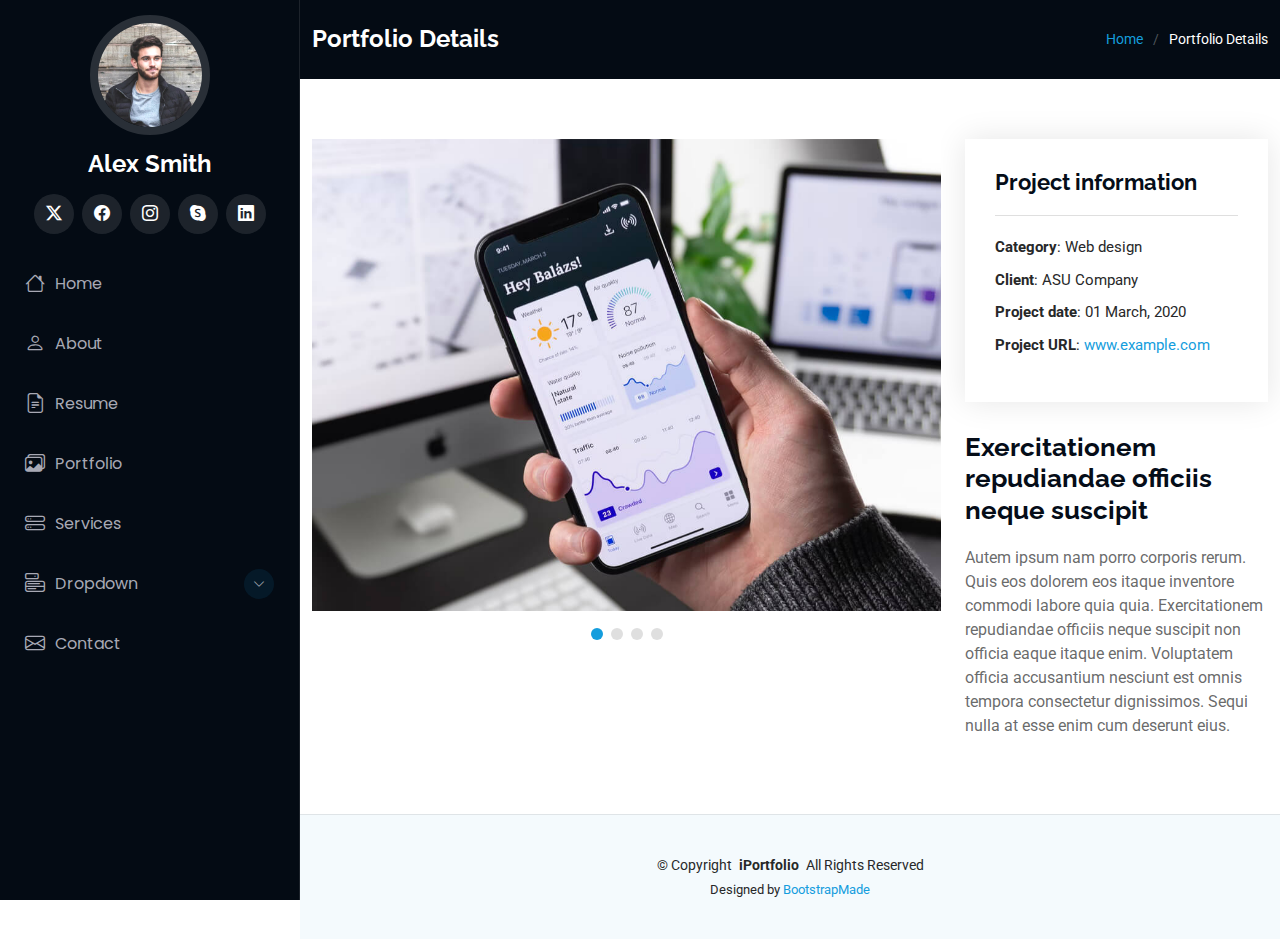
<file: portfolio-details.html>
<!DOCTYPE html>
<html lang="en">

<head>
  <meta charset="utf-8">
  <meta content="width=device-width, initial-scale=1.0" name="viewport">
  <title>Portfolio Details - iPortfolio Bootstrap Template</title>
  <meta content="" name="description">
  <meta content="" name="keywords">

  <!-- Favicons -->
  <link href="assets/img/favicon.png" rel="icon">
  <link href="assets/img/apple-touch-icon.png" rel="apple-touch-icon">

  <!-- Fonts -->
  <link href="https://fonts.googleapis.com" rel="preconnect">
  <link href="https://fonts.gstatic.com" rel="preconnect" crossorigin>
  <link href="https://fonts.googleapis.com/css2?family=Roboto:ital,wght@0,100;0,300;0,400;0,500;0,700;0,900;1,100;1,300;1,400;1,500;1,700;1,900&family=Poppins:ital,wght@0,100;0,200;0,300;0,400;0,500;0,600;0,700;0,800;0,900;1,100;1,200;1,300;1,400;1,500;1,600;1,700;1,800;1,900&family=Raleway:ital,wght@0,100;0,200;0,300;0,400;0,500;0,600;0,700;0,800;0,900;1,100;1,200;1,300;1,400;1,500;1,600;1,700;1,800;1,900&display=swap" rel="stylesheet">

  <!-- Vendor CSS Files -->
  <link href="assets/vendor/bootstrap/css/bootstrap.min.css" rel="stylesheet">
  <link href="assets/vendor/bootstrap-icons/bootstrap-icons.css" rel="stylesheet">
  <link href="assets/vendor/aos/aos.css" rel="stylesheet">
  <link href="assets/vendor/glightbox/css/glightbox.min.css" rel="stylesheet">
  <link href="assets/vendor/swiper/swiper-bundle.min.css" rel="stylesheet">

  <!-- Main CSS File -->
  <link href="assets/css/main.css" rel="stylesheet">

  <!-- =======================================================
  * Template Name: iPortfolio
  * Template URL: https://bootstrapmade.com/iportfolio-bootstrap-portfolio-websites-template/
  * Updated: Jun 29 2024 with Bootstrap v5.3.3
  * Author: BootstrapMade.com
  * License: https://bootstrapmade.com/license/
  ======================================================== -->
</head>

<body class="portfolio-details-page">

  <header id="header" class="header dark-background d-flex flex-column">
    <i class="header-toggle d-xl-none bi bi-list"></i>

    <div class="profile-img">
      <img src="assets/img/my-profile-img.jpg" alt="" class="img-fluid rounded-circle">
    </div>

    <a href="index.html" class="logo d-flex align-items-center justify-content-center">
      <!-- Uncomment the line below if you also wish to use an image logo -->
      <!-- <img src="assets/img/logo.png" alt=""> -->
      <h1 class="sitename">Alex Smith</h1>
    </a>

    <div class="social-links text-center">
      <a href="#" class="twitter"><i class="bi bi-twitter-x"></i></a>
      <a href="#" class="facebook"><i class="bi bi-facebook"></i></a>
      <a href="#" class="instagram"><i class="bi bi-instagram"></i></a>
      <a href="#" class="google-plus"><i class="bi bi-skype"></i></a>
      <a href="#" class="linkedin"><i class="bi bi-linkedin"></i></a>
    </div>

    <nav id="navmenu" class="navmenu">
      <ul>
        <li><a href="#hero"><i class="bi bi-house navicon"></i>Home</a></li>
        <li><a href="#about"><i class="bi bi-person navicon"></i> About</a></li>
        <li><a href="#resume"><i class="bi bi-file-earmark-text navicon"></i> Resume</a></li>
        <li><a href="#portfolio"><i class="bi bi-images navicon"></i> Portfolio</a></li>
        <li><a href="#services"><i class="bi bi-hdd-stack navicon"></i> Services</a></li>
        <li class="dropdown"><a href="#"><i class="bi bi-menu-button navicon"></i> <span>Dropdown</span> <i class="bi bi-chevron-down toggle-dropdown"></i></a>
          <ul>
            <li><a href="#">Dropdown 1</a></li>
            <li class="dropdown"><a href="#"><span>Deep Dropdown</span> <i class="bi bi-chevron-down toggle-dropdown"></i></a>
              <ul>
                <li><a href="#">Deep Dropdown 1</a></li>
                <li><a href="#">Deep Dropdown 2</a></li>
                <li><a href="#">Deep Dropdown 3</a></li>
                <li><a href="#">Deep Dropdown 4</a></li>
                <li><a href="#">Deep Dropdown 5</a></li>
              </ul>
            </li>
            <li><a href="#">Dropdown 2</a></li>
            <li><a href="#">Dropdown 3</a></li>
            <li><a href="#">Dropdown 4</a></li>
          </ul>
        </li>
        <li><a href="#contact"><i class="bi bi-envelope navicon"></i> Contact</a></li>
      </ul>
    </nav>

  </header>

  <main class="main">

    <!-- Page Title -->
    <div class="page-title dark-background">
      <div class="container d-lg-flex justify-content-between align-items-center">
        <h1 class="mb-2 mb-lg-0">Portfolio Details</h1>
        <nav class="breadcrumbs">
          <ol>
            <li><a href="index.html">Home</a></li>
            <li class="current">Portfolio Details</li>
          </ol>
        </nav>
      </div>
    </div><!-- End Page Title -->

    <!-- Portfolio Details Section -->
    <section id="portfolio-details" class="portfolio-details section">

      <div class="container" data-aos="fade-up" data-aos-delay="100">

        <div class="row gy-4">

          <div class="col-lg-8">
            <div class="portfolio-details-slider swiper init-swiper">

              <script type="application/json" class="swiper-config">
                {
                  "loop": true,
                  "speed": 600,
                  "autoplay": {
                    "delay": 5000
                  },
                  "slidesPerView": "auto",
                  "pagination": {
                    "el": ".swiper-pagination",
                    "type": "bullets",
                    "clickable": true
                  }
                }
              </script>

              <div class="swiper-wrapper align-items-center">

                <div class="swiper-slide">
                  <img src="assets/img/portfolio/app-1.jpg" alt="">
                </div>

                <div class="swiper-slide">
                  <img src="assets/img/portfolio/product-1.jpg" alt="">
                </div>

                <div class="swiper-slide">
                  <img src="assets/img/portfolio/branding-1.jpg" alt="">
                </div>

                <div class="swiper-slide">
                  <img src="assets/img/portfolio/books-1.jpg" alt="">
                </div>

              </div>
              <div class="swiper-pagination"></div>
            </div>
          </div>

          <div class="col-lg-4">
            <div class="portfolio-info" data-aos="fade-up" data-aos-delay="200">
              <h3>Project information</h3>
              <ul>
                <li><strong>Category</strong>: Web design</li>
                <li><strong>Client</strong>: ASU Company</li>
                <li><strong>Project date</strong>: 01 March, 2020</li>
                <li><strong>Project URL</strong>: <a href="#">www.example.com</a></li>
              </ul>
            </div>
            <div class="portfolio-description" data-aos="fade-up" data-aos-delay="300">
              <h2>Exercitationem repudiandae officiis neque suscipit</h2>
              <p>
                Autem ipsum nam porro corporis rerum. Quis eos dolorem eos itaque inventore commodi labore quia quia. Exercitationem repudiandae officiis neque suscipit non officia eaque itaque enim. Voluptatem officia accusantium nesciunt est omnis tempora consectetur dignissimos. Sequi nulla at esse enim cum deserunt eius.
              </p>
            </div>
          </div>

        </div>

      </div>

    </section><!-- /Portfolio Details Section -->

  </main>

  <footer id="footer" class="footer position-relative light-background">

    <div class="container">
      <div class="copyright text-center ">
        <p>© <span>Copyright</span> <strong class="px-1 sitename">iPortfolio</strong> <span>All Rights Reserved</span></p>
      </div>
      <div class="credits">
        <!-- All the links in the footer should remain intact. -->
        <!-- You can delete the links only if you've purchased the pro version. -->
        <!-- Licensing information: https://bootstrapmade.com/license/ -->
        <!-- Purchase the pro version with working PHP/AJAX contact form: [buy-url] -->
        Designed by <a href="https://bootstrapmade.com/">BootstrapMade</a>
      </div>
    </div>

  </footer>

  <!-- Scroll Top -->
  <a href="#" id="scroll-top" class="scroll-top d-flex align-items-center justify-content-center"><i class="bi bi-arrow-up-short"></i></a>

  <!-- Preloader -->
  <div id="preloader"></div>

  <!-- Vendor JS Files -->
  <script src="assets/vendor/bootstrap/js/bootstrap.bundle.min.js"></script>
  <script src="assets/vendor/php-email-form/validate.js"></script>
  <script src="assets/vendor/aos/aos.js"></script>
  <script src="assets/vendor/typed.js/typed.umd.js"></script>
  <script src="assets/vendor/purecounter/purecounter_vanilla.js"></script>
  <script src="assets/vendor/waypoints/noframework.waypoints.js"></script>
  <script src="assets/vendor/glightbox/js/glightbox.min.js"></script>
  <script src="assets/vendor/imagesloaded/imagesloaded.pkgd.min.js"></script>
  <script src="assets/vendor/isotope-layout/isotope.pkgd.min.js"></script>
  <script src="assets/vendor/swiper/swiper-bundle.min.js"></script>

  <!-- Main JS File -->
  <script src="assets/js/main.js"></script>

</body>

</html>
</file>
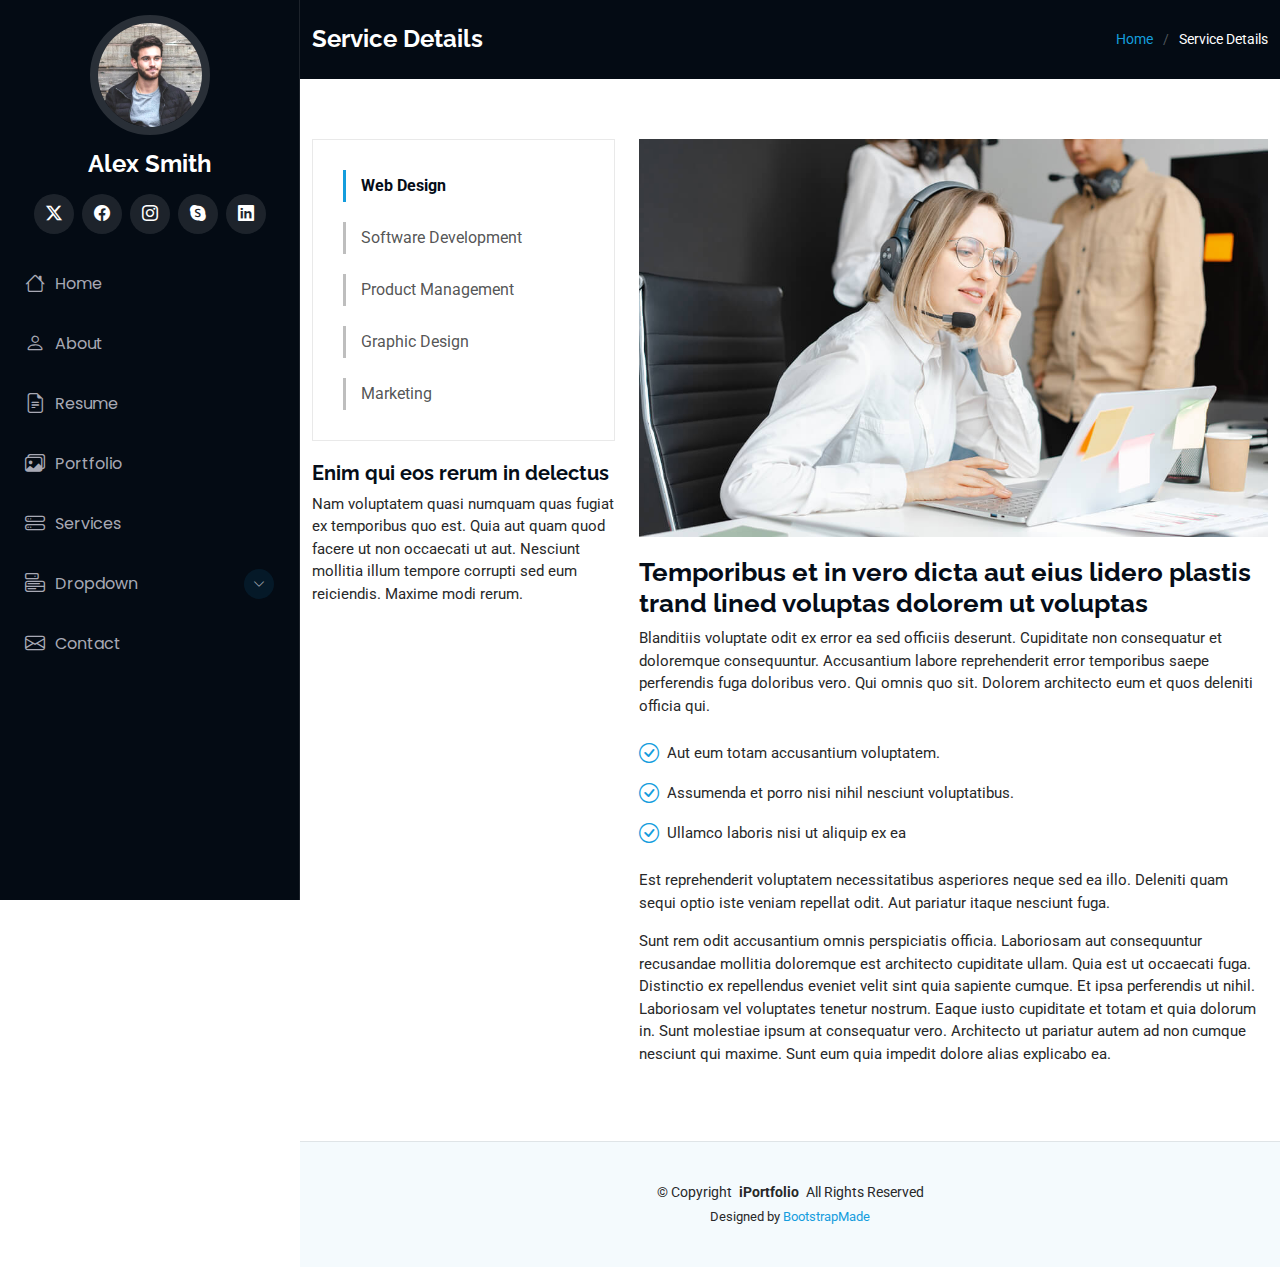
<file: service-details.html>
<!DOCTYPE html>
<html lang="en">

<head>
  <meta charset="utf-8">
  <meta content="width=device-width, initial-scale=1.0" name="viewport">
  <title>Service Details - iPortfolio Bootstrap Template</title>
  <meta content="" name="description">
  <meta content="" name="keywords">

  <!-- Favicons -->
  <link href="assets/img/favicon.png" rel="icon">
  <link href="assets/img/apple-touch-icon.png" rel="apple-touch-icon">

  <!-- Fonts -->
  <link href="https://fonts.googleapis.com" rel="preconnect">
  <link href="https://fonts.gstatic.com" rel="preconnect" crossorigin>
  <link href="https://fonts.googleapis.com/css2?family=Roboto:ital,wght@0,100;0,300;0,400;0,500;0,700;0,900;1,100;1,300;1,400;1,500;1,700;1,900&family=Poppins:ital,wght@0,100;0,200;0,300;0,400;0,500;0,600;0,700;0,800;0,900;1,100;1,200;1,300;1,400;1,500;1,600;1,700;1,800;1,900&family=Raleway:ital,wght@0,100;0,200;0,300;0,400;0,500;0,600;0,700;0,800;0,900;1,100;1,200;1,300;1,400;1,500;1,600;1,700;1,800;1,900&display=swap" rel="stylesheet">

  <!-- Vendor CSS Files -->
  <link href="assets/vendor/bootstrap/css/bootstrap.min.css" rel="stylesheet">
  <link href="assets/vendor/bootstrap-icons/bootstrap-icons.css" rel="stylesheet">
  <link href="assets/vendor/aos/aos.css" rel="stylesheet">
  <link href="assets/vendor/glightbox/css/glightbox.min.css" rel="stylesheet">
  <link href="assets/vendor/swiper/swiper-bundle.min.css" rel="stylesheet">

  <!-- Main CSS File -->
  <link href="assets/css/main.css" rel="stylesheet">

  <!-- =======================================================
  * Template Name: iPortfolio
  * Template URL: https://bootstrapmade.com/iportfolio-bootstrap-portfolio-websites-template/
  * Updated: Jun 29 2024 with Bootstrap v5.3.3
  * Author: BootstrapMade.com
  * License: https://bootstrapmade.com/license/
  ======================================================== -->
</head>

<body class="service-details-page">

  <header id="header" class="header dark-background d-flex flex-column">
    <i class="header-toggle d-xl-none bi bi-list"></i>

    <div class="profile-img">
      <img src="assets/img/my-profile-img.jpg" alt="" class="img-fluid rounded-circle">
    </div>

    <a href="index.html" class="logo d-flex align-items-center justify-content-center">
      <!-- Uncomment the line below if you also wish to use an image logo -->
      <!-- <img src="assets/img/logo.png" alt=""> -->
      <h1 class="sitename">Alex Smith</h1>
    </a>

    <div class="social-links text-center">
      <a href="#" class="twitter"><i class="bi bi-twitter-x"></i></a>
      <a href="#" class="facebook"><i class="bi bi-facebook"></i></a>
      <a href="#" class="instagram"><i class="bi bi-instagram"></i></a>
      <a href="#" class="google-plus"><i class="bi bi-skype"></i></a>
      <a href="#" class="linkedin"><i class="bi bi-linkedin"></i></a>
    </div>

    <nav id="navmenu" class="navmenu">
      <ul>
        <li><a href="#hero"><i class="bi bi-house navicon"></i>Home</a></li>
        <li><a href="#about"><i class="bi bi-person navicon"></i> About</a></li>
        <li><a href="#resume"><i class="bi bi-file-earmark-text navicon"></i> Resume</a></li>
        <li><a href="#portfolio"><i class="bi bi-images navicon"></i> Portfolio</a></li>
        <li><a href="#services"><i class="bi bi-hdd-stack navicon"></i> Services</a></li>
        <li class="dropdown"><a href="#"><i class="bi bi-menu-button navicon"></i> <span>Dropdown</span> <i class="bi bi-chevron-down toggle-dropdown"></i></a>
          <ul>
            <li><a href="#">Dropdown 1</a></li>
            <li class="dropdown"><a href="#"><span>Deep Dropdown</span> <i class="bi bi-chevron-down toggle-dropdown"></i></a>
              <ul>
                <li><a href="#">Deep Dropdown 1</a></li>
                <li><a href="#">Deep Dropdown 2</a></li>
                <li><a href="#">Deep Dropdown 3</a></li>
                <li><a href="#">Deep Dropdown 4</a></li>
                <li><a href="#">Deep Dropdown 5</a></li>
              </ul>
            </li>
            <li><a href="#">Dropdown 2</a></li>
            <li><a href="#">Dropdown 3</a></li>
            <li><a href="#">Dropdown 4</a></li>
          </ul>
        </li>
        <li><a href="#contact"><i class="bi bi-envelope navicon"></i> Contact</a></li>
      </ul>
    </nav>

  </header>

  <main class="main">

    <!-- Page Title -->
    <div class="page-title dark-background">
      <div class="container d-lg-flex justify-content-between align-items-center">
        <h1 class="mb-2 mb-lg-0">Service Details</h1>
        <nav class="breadcrumbs">
          <ol>
            <li><a href="index.html">Home</a></li>
            <li class="current">Service Details</li>
          </ol>
        </nav>
      </div>
    </div><!-- End Page Title -->

    <!-- Service Details Section -->
    <section id="service-details" class="service-details section">

      <div class="container">

        <div class="row gy-4">

          <div class="col-lg-4" data-aos="fade-up" data-aos-delay="100">
            <div class="services-list">
              <a href="#" class="active">Web Design</a>
              <a href="#">Software Development</a>
              <a href="#">Product Management</a>
              <a href="#">Graphic Design</a>
              <a href="#">Marketing</a>
            </div>

            <h4>Enim qui eos rerum in delectus</h4>
            <p>Nam voluptatem quasi numquam quas fugiat ex temporibus quo est. Quia aut quam quod facere ut non occaecati ut aut. Nesciunt mollitia illum tempore corrupti sed eum reiciendis. Maxime modi rerum.</p>
          </div>

          <div class="col-lg-8" data-aos="fade-up" data-aos-delay="200">
            <img src="assets/img/services.jpg" alt="" class="img-fluid services-img">
            <h3>Temporibus et in vero dicta aut eius lidero plastis trand lined voluptas dolorem ut voluptas</h3>
            <p>
              Blanditiis voluptate odit ex error ea sed officiis deserunt. Cupiditate non consequatur et doloremque consequuntur. Accusantium labore reprehenderit error temporibus saepe perferendis fuga doloribus vero. Qui omnis quo sit. Dolorem architecto eum et quos deleniti officia qui.
            </p>
            <ul>
              <li><i class="bi bi-check-circle"></i> <span>Aut eum totam accusantium voluptatem.</span></li>
              <li><i class="bi bi-check-circle"></i> <span>Assumenda et porro nisi nihil nesciunt voluptatibus.</span></li>
              <li><i class="bi bi-check-circle"></i> <span>Ullamco laboris nisi ut aliquip ex ea</span></li>
            </ul>
            <p>
              Est reprehenderit voluptatem necessitatibus asperiores neque sed ea illo. Deleniti quam sequi optio iste veniam repellat odit. Aut pariatur itaque nesciunt fuga.
            </p>
            <p>
              Sunt rem odit accusantium omnis perspiciatis officia. Laboriosam aut consequuntur recusandae mollitia doloremque est architecto cupiditate ullam. Quia est ut occaecati fuga. Distinctio ex repellendus eveniet velit sint quia sapiente cumque. Et ipsa perferendis ut nihil. Laboriosam vel voluptates tenetur nostrum. Eaque iusto cupiditate et totam et quia dolorum in. Sunt molestiae ipsum at consequatur vero. Architecto ut pariatur autem ad non cumque nesciunt qui maxime. Sunt eum quia impedit dolore alias explicabo ea.
            </p>
          </div>

        </div>

      </div>

    </section><!-- /Service Details Section -->

  </main>

  <footer id="footer" class="footer position-relative light-background">

    <div class="container">
      <div class="copyright text-center ">
        <p>© <span>Copyright</span> <strong class="px-1 sitename">iPortfolio</strong> <span>All Rights Reserved</span></p>
      </div>
      <div class="credits">
        <!-- All the links in the footer should remain intact. -->
        <!-- You can delete the links only if you've purchased the pro version. -->
        <!-- Licensing information: https://bootstrapmade.com/license/ -->
        <!-- Purchase the pro version with working PHP/AJAX contact form: [buy-url] -->
        Designed by <a href="https://bootstrapmade.com/">BootstrapMade</a>
      </div>
    </div>

  </footer>

  <!-- Scroll Top -->
  <a href="#" id="scroll-top" class="scroll-top d-flex align-items-center justify-content-center"><i class="bi bi-arrow-up-short"></i></a>

  <!-- Preloader -->
  <div id="preloader"></div>

  <!-- Vendor JS Files -->
  <script src="assets/vendor/bootstrap/js/bootstrap.bundle.min.js"></script>
  <script src="assets/vendor/php-email-form/validate.js"></script>
  <script src="assets/vendor/aos/aos.js"></script>
  <script src="assets/vendor/typed.js/typed.umd.js"></script>
  <script src="assets/vendor/purecounter/purecounter_vanilla.js"></script>
  <script src="assets/vendor/waypoints/noframework.waypoints.js"></script>
  <script src="assets/vendor/glightbox/js/glightbox.min.js"></script>
  <script src="assets/vendor/imagesloaded/imagesloaded.pkgd.min.js"></script>
  <script src="assets/vendor/isotope-layout/isotope.pkgd.min.js"></script>
  <script src="assets/vendor/swiper/swiper-bundle.min.js"></script>

  <!-- Main JS File -->
  <script src="assets/js/main.js"></script>

</body>

</html>
</file>
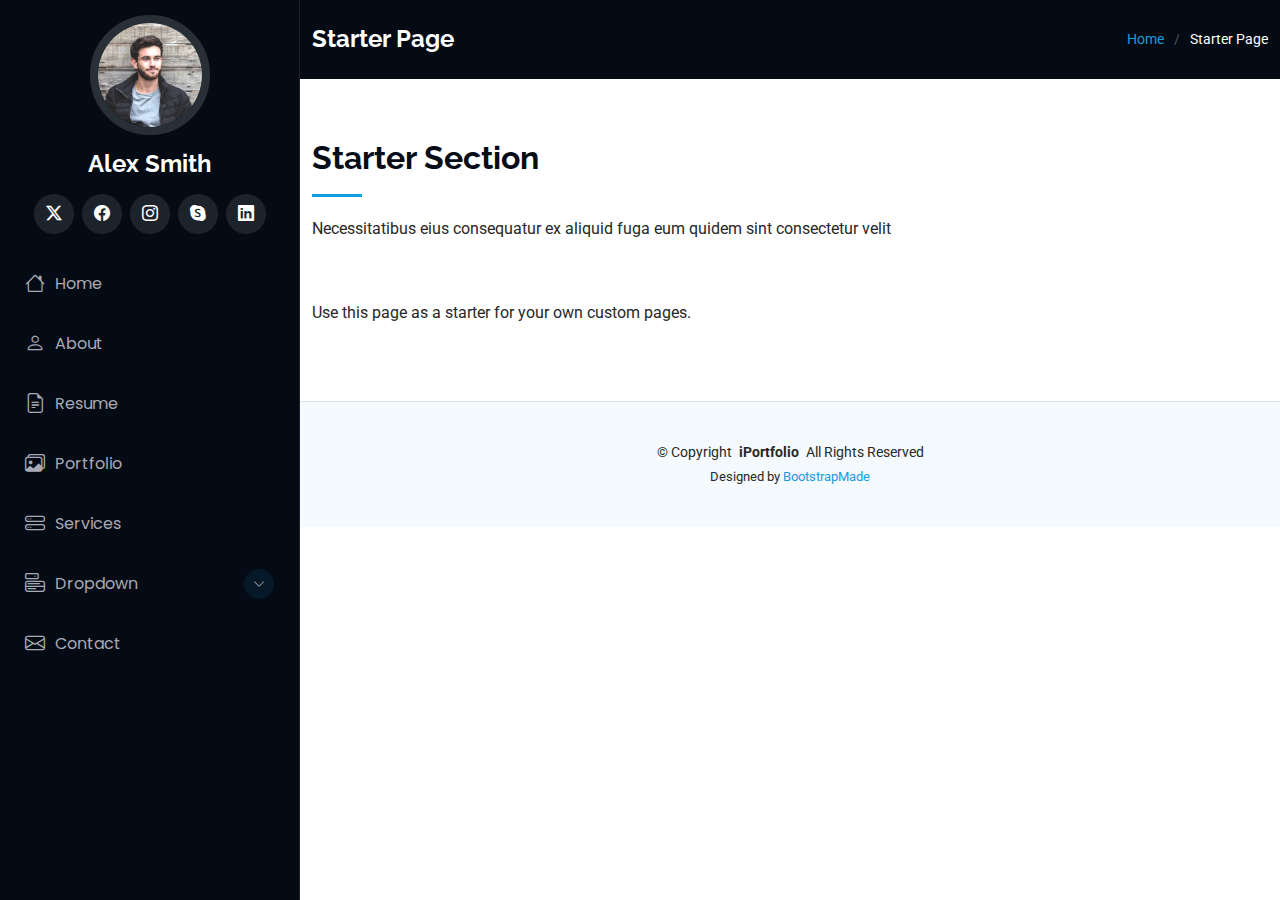
<file: starter-page.html>
<!DOCTYPE html>
<html lang="en">

<head>
  <meta charset="utf-8">
  <meta content="width=device-width, initial-scale=1.0" name="viewport">
  <title>Starter Page - iPortfolio Bootstrap Template</title>
  <meta content="" name="description">
  <meta content="" name="keywords">

  <!-- Favicons -->
  <link href="assets/img/favicon.png" rel="icon">
  <link href="assets/img/apple-touch-icon.png" rel="apple-touch-icon">

  <!-- Fonts -->
  <link href="https://fonts.googleapis.com" rel="preconnect">
  <link href="https://fonts.gstatic.com" rel="preconnect" crossorigin>
  <link href="https://fonts.googleapis.com/css2?family=Roboto:ital,wght@0,100;0,300;0,400;0,500;0,700;0,900;1,100;1,300;1,400;1,500;1,700;1,900&family=Poppins:ital,wght@0,100;0,200;0,300;0,400;0,500;0,600;0,700;0,800;0,900;1,100;1,200;1,300;1,400;1,500;1,600;1,700;1,800;1,900&family=Raleway:ital,wght@0,100;0,200;0,300;0,400;0,500;0,600;0,700;0,800;0,900;1,100;1,200;1,300;1,400;1,500;1,600;1,700;1,800;1,900&display=swap" rel="stylesheet">

  <!-- Vendor CSS Files -->
  <link href="assets/vendor/bootstrap/css/bootstrap.min.css" rel="stylesheet">
  <link href="assets/vendor/bootstrap-icons/bootstrap-icons.css" rel="stylesheet">
  <link href="assets/vendor/aos/aos.css" rel="stylesheet">
  <link href="assets/vendor/glightbox/css/glightbox.min.css" rel="stylesheet">
  <link href="assets/vendor/swiper/swiper-bundle.min.css" rel="stylesheet">

  <!-- Main CSS File -->
  <link href="assets/css/main.css" rel="stylesheet">

  <!-- =======================================================
  * Template Name: iPortfolio
  * Template URL: https://bootstrapmade.com/iportfolio-bootstrap-portfolio-websites-template/
  * Updated: Jun 29 2024 with Bootstrap v5.3.3
  * Author: BootstrapMade.com
  * License: https://bootstrapmade.com/license/
  ======================================================== -->
</head>

<body class="starter-page-page">

  <header id="header" class="header dark-background d-flex flex-column">
    <i class="header-toggle d-xl-none bi bi-list"></i>

    <div class="profile-img">
      <img src="assets/img/my-profile-img.jpg" alt="" class="img-fluid rounded-circle">
    </div>

    <a href="index.html" class="logo d-flex align-items-center justify-content-center">
      <!-- Uncomment the line below if you also wish to use an image logo -->
      <!-- <img src="assets/img/logo.png" alt=""> -->
      <h1 class="sitename">Alex Smith</h1>
    </a>

    <div class="social-links text-center">
      <a href="#" class="twitter"><i class="bi bi-twitter-x"></i></a>
      <a href="#" class="facebook"><i class="bi bi-facebook"></i></a>
      <a href="#" class="instagram"><i class="bi bi-instagram"></i></a>
      <a href="#" class="google-plus"><i class="bi bi-skype"></i></a>
      <a href="#" class="linkedin"><i class="bi bi-linkedin"></i></a>
    </div>

    <nav id="navmenu" class="navmenu">
      <ul>
        <li><a href="#hero"><i class="bi bi-house navicon"></i>Home</a></li>
        <li><a href="#about"><i class="bi bi-person navicon"></i> About</a></li>
        <li><a href="#resume"><i class="bi bi-file-earmark-text navicon"></i> Resume</a></li>
        <li><a href="#portfolio"><i class="bi bi-images navicon"></i> Portfolio</a></li>
        <li><a href="#services"><i class="bi bi-hdd-stack navicon"></i> Services</a></li>
        <li class="dropdown"><a href="#"><i class="bi bi-menu-button navicon"></i> <span>Dropdown</span> <i class="bi bi-chevron-down toggle-dropdown"></i></a>
          <ul>
            <li><a href="#">Dropdown 1</a></li>
            <li class="dropdown"><a href="#"><span>Deep Dropdown</span> <i class="bi bi-chevron-down toggle-dropdown"></i></a>
              <ul>
                <li><a href="#">Deep Dropdown 1</a></li>
                <li><a href="#">Deep Dropdown 2</a></li>
                <li><a href="#">Deep Dropdown 3</a></li>
                <li><a href="#">Deep Dropdown 4</a></li>
                <li><a href="#">Deep Dropdown 5</a></li>
              </ul>
            </li>
            <li><a href="#">Dropdown 2</a></li>
            <li><a href="#">Dropdown 3</a></li>
            <li><a href="#">Dropdown 4</a></li>
          </ul>
        </li>
        <li><a href="#contact"><i class="bi bi-envelope navicon"></i> Contact</a></li>
      </ul>
    </nav>

  </header>

  <main class="main">

    <!-- Page Title -->
    <div class="page-title dark-background">
      <div class="container d-lg-flex justify-content-between align-items-center">
        <h1 class="mb-2 mb-lg-0">Starter Page</h1>
        <nav class="breadcrumbs">
          <ol>
            <li><a href="index.html">Home</a></li>
            <li class="current">Starter Page</li>
          </ol>
        </nav>
      </div>
    </div><!-- End Page Title -->

    <!-- Starter Section Section -->
    <section id="starter-section" class="starter-section section">

      <!-- Section Title -->
      <div class="container section-title" data-aos="fade-up">
        <h2>Starter Section</h2>
        <p>Necessitatibus eius consequatur ex aliquid fuga eum quidem sint consectetur velit</p>
      </div><!-- End Section Title -->

      <div class="container" data-aos="fade-up">
        <p>Use this page as a starter for your own custom pages.</p>
      </div>

    </section><!-- /Starter Section Section -->

  </main>

  <footer id="footer" class="footer position-relative light-background">

    <div class="container">
      <div class="copyright text-center ">
        <p>© <span>Copyright</span> <strong class="px-1 sitename">iPortfolio</strong> <span>All Rights Reserved</span></p>
      </div>
      <div class="credits">
        <!-- All the links in the footer should remain intact. -->
        <!-- You can delete the links only if you've purchased the pro version. -->
        <!-- Licensing information: https://bootstrapmade.com/license/ -->
        <!-- Purchase the pro version with working PHP/AJAX contact form: [buy-url] -->
        Designed by <a href="https://bootstrapmade.com/">BootstrapMade</a>
      </div>
    </div>

  </footer>

  <!-- Scroll Top -->
  <a href="#" id="scroll-top" class="scroll-top d-flex align-items-center justify-content-center"><i class="bi bi-arrow-up-short"></i></a>

  <!-- Preloader -->
  <div id="preloader"></div>

  <!-- Vendor JS Files -->
  <script src="assets/vendor/bootstrap/js/bootstrap.bundle.min.js"></script>
  <script src="assets/vendor/php-email-form/validate.js"></script>
  <script src="assets/vendor/aos/aos.js"></script>
  <script src="assets/vendor/typed.js/typed.umd.js"></script>
  <script src="assets/vendor/purecounter/purecounter_vanilla.js"></script>
  <script src="assets/vendor/waypoints/noframework.waypoints.js"></script>
  <script src="assets/vendor/glightbox/js/glightbox.min.js"></script>
  <script src="assets/vendor/imagesloaded/imagesloaded.pkgd.min.js"></script>
  <script src="assets/vendor/isotope-layout/isotope.pkgd.min.js"></script>
  <script src="assets/vendor/swiper/swiper-bundle.min.js"></script>

  <!-- Main JS File -->
  <script src="assets/js/main.js"></script>

</body>

</html>
</file>
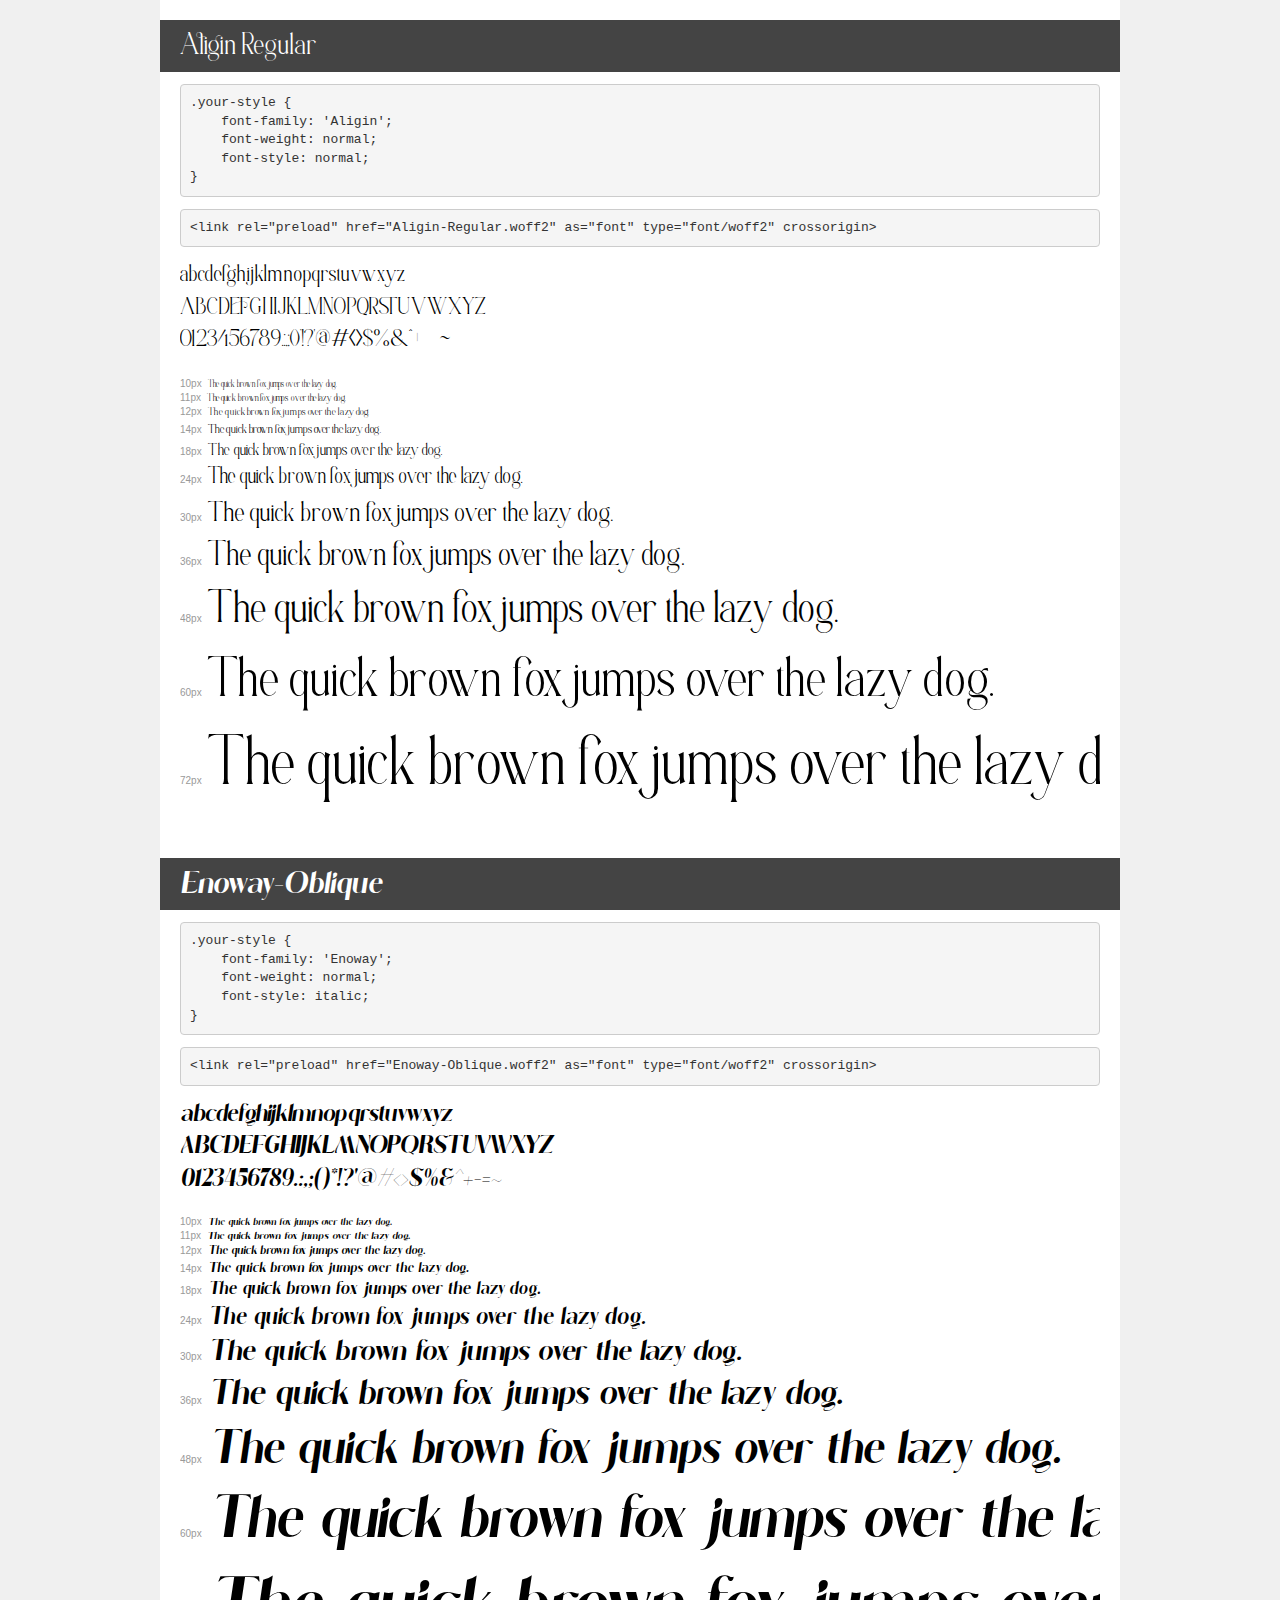
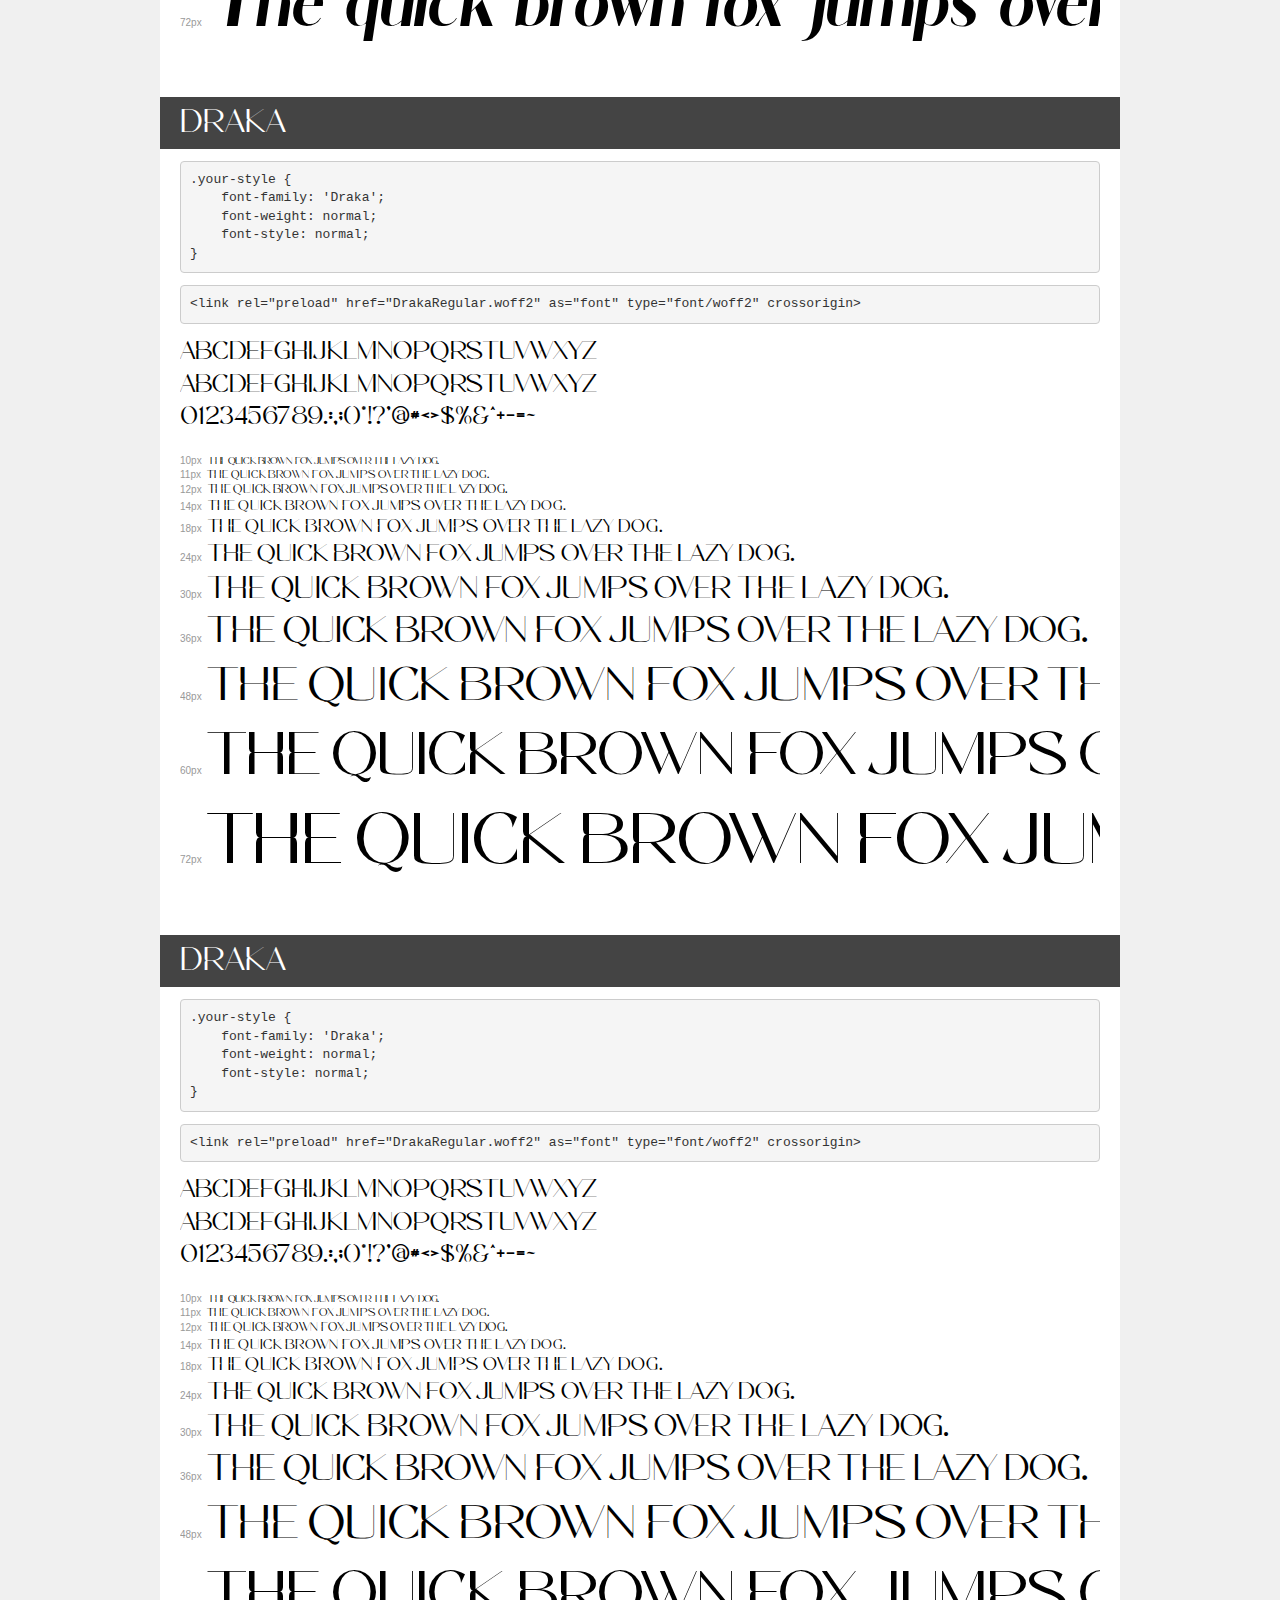
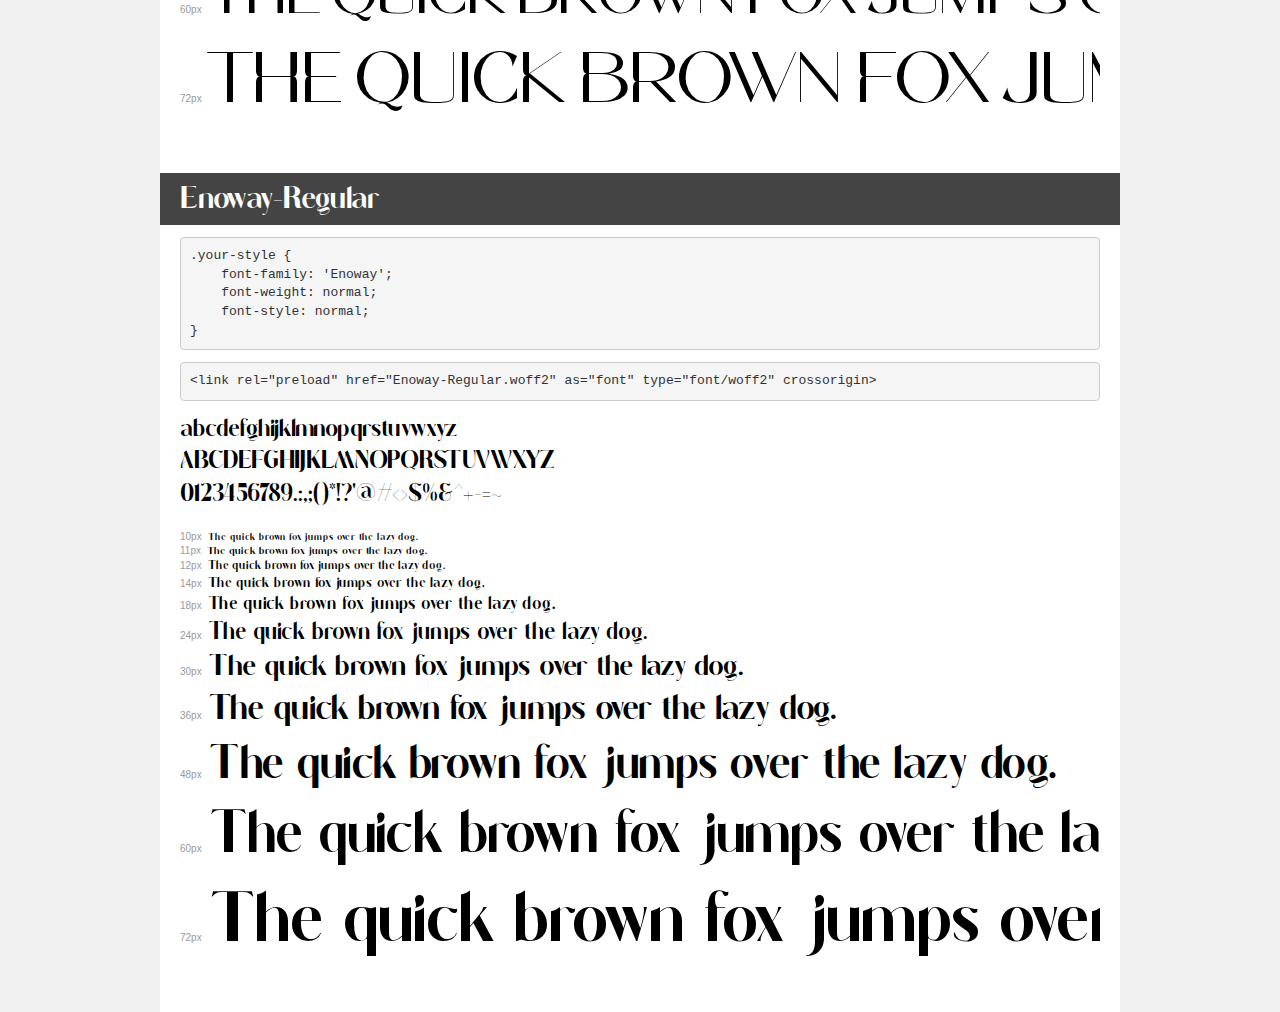
<file: assets/Fonts/WOFF/demo.html>
<!DOCTYPE html>
<html lang="en">
<head>
    <meta charset="utf-8">
    <meta http-equiv="X-UA-Compatible" content="IE=edge">
    <meta name="viewport" content="width=device-width, initial-scale=1">
    <meta name="robots" content="noindex, noarchive">
    <meta name="format-detection" content="telephone=no">
    <title>Transfonter demo</title>
    <link href="stylesheet.css" rel="stylesheet">
    <style>
        /*
        http://meyerweb.com/eric/tools/css/reset/
        v2.0 | 20110126
        License: none (public domain)
        */
        html, body, div, span, applet, object, iframe,
        h1, h2, h3, h4, h5, h6, p, blockquote, pre,
        a, abbr, acronym, address, big, cite, code,
        del, dfn, em, img, ins, kbd, q, s, samp,
        small, strike, strong, sub, sup, tt, var,
        b, u, i, center,
        dl, dt, dd, ol, ul, li,
        fieldset, form, label, legend,
        table, caption, tbody, tfoot, thead, tr, th, td,
        article, aside, canvas, details, embed,
        figure, figcaption, footer, header, hgroup,
        menu, nav, output, ruby, section, summary,
        time, mark, audio, video {
            margin: 0;
            padding: 0;
            border: 0;
            font-size: 100%;
            font: inherit;
            vertical-align: baseline;
        }
        /* HTML5 display-role reset for older browsers */
        article, aside, details, figcaption, figure,
        footer, header, hgroup, menu, nav, section {
            display: block;
        }
        body {
            line-height: 1;
        }
        ol, ul {
            list-style: none;
        }
        blockquote, q {
            quotes: none;
        }
        blockquote:before, blockquote:after,
        q:before, q:after {
            content: '';
            content: none;
        }
        table {
            border-collapse: collapse;
            border-spacing: 0;
        }
        /* demo styles */
        body {
            background: #f0f0f0;
            color: #000;
        }
        .page {
            background: #fff;
            width: 920px;
            margin: 0 auto;
            padding: 20px 20px 0 20px;
            overflow: hidden;
        }
        .font-container {
            overflow-x: auto;
            overflow-y: hidden;
            margin-bottom: 40px;
            line-height: 1.3;
            white-space: nowrap;
            padding-bottom: 5px;
        }
        h1 {
            position: relative;
            background: #444;
            font-size: 32px;
            color: #fff;
            padding: 10px 20px;
            margin: 0 -20px 12px -20px;
        }
        .letters {
            font-size: 25px;
            margin-bottom: 20px;
        }
        .s10:before {
            content: '10px';
        }
        .s11:before {
            content: '11px';
        }
        .s12:before {
            content: '12px';
        }
        .s14:before {
            content: '14px';
        }
        .s18:before {
            content: '18px';
        }
        .s24:before {
            content: '24px';
        }
        .s30:before {
            content: '30px';
        }
        .s36:before {
            content: '36px';
        }
        .s48:before {
            content: '48px';
        }
        .s60:before {
            content: '60px';
        }
        .s72:before {
            content: '72px';
        }
        .s10:before, .s11:before, .s12:before, .s14:before,
        .s18:before, .s24:before, .s30:before, .s36:before,
        .s48:before, .s60:before, .s72:before {
            font-family: Arial, sans-serif;
            font-size: 10px;
            font-weight: normal;
            font-style: normal;
            color: #999;
            padding-right: 6px;
        }
        pre {
            display: block;
            padding: 9px;
            margin: 0 0 12px;
            font-family: Monaco, Menlo, Consolas, "Courier New", monospace;
            font-size: 13px;
            line-height: 1.428571429;
            color: #333;
            font-weight: normal;
            font-style: normal;
            background-color: #f5f5f5;
            border: 1px solid #ccc;
            overflow-x: auto;
            border-radius: 4px;
        }
        /* responsive */
        @media (max-width: 959px) {
            .page {
                width: auto;
                margin: 0;
            }
        }
    </style>
</head>
<body>
<div class="page">
    <div class="demo">
        <h1 style="font-family: 'Aligin'; font-weight: normal; font-style: normal;">Aligin Regular</h1>
        <pre title="Usage">.your-style {
    font-family: 'Aligin';
    font-weight: normal;
    font-style: normal;
}</pre>
        <pre title="Preload (optional)">
&lt;link rel=&quot;preload&quot; href=&quot;Aligin-Regular.woff2&quot; as=&quot;font&quot; type=&quot;font/woff2&quot; crossorigin&gt;</pre>
        <div class="font-container" style="font-family: 'Aligin'; font-weight: normal; font-style: normal;">
            <p class="letters">
                abcdefghijklmnopqrstuvwxyz<br>
ABCDEFGHIJKLMNOPQRSTUVWXYZ<br>
                0123456789.:,;()*!?'@#&lt;&gt;$%&^+-=~
            </p>
            <p class="s10" style="font-size: 10px;">The quick brown fox jumps over the lazy dog.</p>
            <p class="s11" style="font-size: 11px;">The quick brown fox jumps over the lazy dog.</p>
            <p class="s12" style="font-size: 12px;">The quick brown fox jumps over the lazy dog.</p>
            <p class="s14" style="font-size: 14px;">The quick brown fox jumps over the lazy dog.</p>
            <p class="s18" style="font-size: 18px;">The quick brown fox jumps over the lazy dog.</p>
            <p class="s24" style="font-size: 24px;">The quick brown fox jumps over the lazy dog.</p>
            <p class="s30" style="font-size: 30px;">The quick brown fox jumps over the lazy dog.</p>
            <p class="s36" style="font-size: 36px;">The quick brown fox jumps over the lazy dog.</p>
            <p class="s48" style="font-size: 48px;">The quick brown fox jumps over the lazy dog.</p>
            <p class="s60" style="font-size: 60px;">The quick brown fox jumps over the lazy dog.</p>
            <p class="s72" style="font-size: 72px;">The quick brown fox jumps over the lazy dog.</p>
        </div>
    </div>

    <div class="demo">
        <h1 style="font-family: 'Enoway'; font-weight: normal; font-style: italic;">Enoway-Oblique</h1>
        <pre title="Usage">.your-style {
    font-family: 'Enoway';
    font-weight: normal;
    font-style: italic;
}</pre>
        <pre title="Preload (optional)">
&lt;link rel=&quot;preload&quot; href=&quot;Enoway-Oblique.woff2&quot; as=&quot;font&quot; type=&quot;font/woff2&quot; crossorigin&gt;</pre>
        <div class="font-container" style="font-family: 'Enoway'; font-weight: normal; font-style: italic;">
            <p class="letters">
                abcdefghijklmnopqrstuvwxyz<br>
ABCDEFGHIJKLMNOPQRSTUVWXYZ<br>
                0123456789.:,;()*!?'@#&lt;&gt;$%&^+-=~
            </p>
            <p class="s10" style="font-size: 10px;">The quick brown fox jumps over the lazy dog.</p>
            <p class="s11" style="font-size: 11px;">The quick brown fox jumps over the lazy dog.</p>
            <p class="s12" style="font-size: 12px;">The quick brown fox jumps over the lazy dog.</p>
            <p class="s14" style="font-size: 14px;">The quick brown fox jumps over the lazy dog.</p>
            <p class="s18" style="font-size: 18px;">The quick brown fox jumps over the lazy dog.</p>
            <p class="s24" style="font-size: 24px;">The quick brown fox jumps over the lazy dog.</p>
            <p class="s30" style="font-size: 30px;">The quick brown fox jumps over the lazy dog.</p>
            <p class="s36" style="font-size: 36px;">The quick brown fox jumps over the lazy dog.</p>
            <p class="s48" style="font-size: 48px;">The quick brown fox jumps over the lazy dog.</p>
            <p class="s60" style="font-size: 60px;">The quick brown fox jumps over the lazy dog.</p>
            <p class="s72" style="font-size: 72px;">The quick brown fox jumps over the lazy dog.</p>
        </div>
    </div>

    <div class="demo">
        <h1 style="font-family: 'Draka'; font-weight: normal; font-style: normal;">Draka</h1>
        <pre title="Usage">.your-style {
    font-family: 'Draka';
    font-weight: normal;
    font-style: normal;
}</pre>
        <pre title="Preload (optional)">
&lt;link rel=&quot;preload&quot; href=&quot;DrakaRegular.woff2&quot; as=&quot;font&quot; type=&quot;font/woff2&quot; crossorigin&gt;</pre>
        <div class="font-container" style="font-family: 'Draka'; font-weight: normal; font-style: normal;">
            <p class="letters">
                abcdefghijklmnopqrstuvwxyz<br>
ABCDEFGHIJKLMNOPQRSTUVWXYZ<br>
                0123456789.:,;()*!?'@#&lt;&gt;$%&^+-=~
            </p>
            <p class="s10" style="font-size: 10px;">The quick brown fox jumps over the lazy dog.</p>
            <p class="s11" style="font-size: 11px;">The quick brown fox jumps over the lazy dog.</p>
            <p class="s12" style="font-size: 12px;">The quick brown fox jumps over the lazy dog.</p>
            <p class="s14" style="font-size: 14px;">The quick brown fox jumps over the lazy dog.</p>
            <p class="s18" style="font-size: 18px;">The quick brown fox jumps over the lazy dog.</p>
            <p class="s24" style="font-size: 24px;">The quick brown fox jumps over the lazy dog.</p>
            <p class="s30" style="font-size: 30px;">The quick brown fox jumps over the lazy dog.</p>
            <p class="s36" style="font-size: 36px;">The quick brown fox jumps over the lazy dog.</p>
            <p class="s48" style="font-size: 48px;">The quick brown fox jumps over the lazy dog.</p>
            <p class="s60" style="font-size: 60px;">The quick brown fox jumps over the lazy dog.</p>
            <p class="s72" style="font-size: 72px;">The quick brown fox jumps over the lazy dog.</p>
        </div>
    </div>

    <div class="demo">
        <h1 style="font-family: 'Draka'; font-weight: normal; font-style: normal;">Draka</h1>
        <pre title="Usage">.your-style {
    font-family: 'Draka';
    font-weight: normal;
    font-style: normal;
}</pre>
        <pre title="Preload (optional)">
&lt;link rel=&quot;preload&quot; href=&quot;DrakaRegular.woff2&quot; as=&quot;font&quot; type=&quot;font/woff2&quot; crossorigin&gt;</pre>
        <div class="font-container" style="font-family: 'Draka'; font-weight: normal; font-style: normal;">
            <p class="letters">
                abcdefghijklmnopqrstuvwxyz<br>
ABCDEFGHIJKLMNOPQRSTUVWXYZ<br>
                0123456789.:,;()*!?'@#&lt;&gt;$%&^+-=~
            </p>
            <p class="s10" style="font-size: 10px;">The quick brown fox jumps over the lazy dog.</p>
            <p class="s11" style="font-size: 11px;">The quick brown fox jumps over the lazy dog.</p>
            <p class="s12" style="font-size: 12px;">The quick brown fox jumps over the lazy dog.</p>
            <p class="s14" style="font-size: 14px;">The quick brown fox jumps over the lazy dog.</p>
            <p class="s18" style="font-size: 18px;">The quick brown fox jumps over the lazy dog.</p>
            <p class="s24" style="font-size: 24px;">The quick brown fox jumps over the lazy dog.</p>
            <p class="s30" style="font-size: 30px;">The quick brown fox jumps over the lazy dog.</p>
            <p class="s36" style="font-size: 36px;">The quick brown fox jumps over the lazy dog.</p>
            <p class="s48" style="font-size: 48px;">The quick brown fox jumps over the lazy dog.</p>
            <p class="s60" style="font-size: 60px;">The quick brown fox jumps over the lazy dog.</p>
            <p class="s72" style="font-size: 72px;">The quick brown fox jumps over the lazy dog.</p>
        </div>
    </div>

    <div class="demo">
        <h1 style="font-family: 'Enoway'; font-weight: normal; font-style: normal;">Enoway-Regular</h1>
        <pre title="Usage">.your-style {
    font-family: 'Enoway';
    font-weight: normal;
    font-style: normal;
}</pre>
        <pre title="Preload (optional)">
&lt;link rel=&quot;preload&quot; href=&quot;Enoway-Regular.woff2&quot; as=&quot;font&quot; type=&quot;font/woff2&quot; crossorigin&gt;</pre>
        <div class="font-container" style="font-family: 'Enoway'; font-weight: normal; font-style: normal;">
            <p class="letters">
                abcdefghijklmnopqrstuvwxyz<br>
ABCDEFGHIJKLMNOPQRSTUVWXYZ<br>
                0123456789.:,;()*!?'@#&lt;&gt;$%&^+-=~
            </p>
            <p class="s10" style="font-size: 10px;">The quick brown fox jumps over the lazy dog.</p>
            <p class="s11" style="font-size: 11px;">The quick brown fox jumps over the lazy dog.</p>
            <p class="s12" style="font-size: 12px;">The quick brown fox jumps over the lazy dog.</p>
            <p class="s14" style="font-size: 14px;">The quick brown fox jumps over the lazy dog.</p>
            <p class="s18" style="font-size: 18px;">The quick brown fox jumps over the lazy dog.</p>
            <p class="s24" style="font-size: 24px;">The quick brown fox jumps over the lazy dog.</p>
            <p class="s30" style="font-size: 30px;">The quick brown fox jumps over the lazy dog.</p>
            <p class="s36" style="font-size: 36px;">The quick brown fox jumps over the lazy dog.</p>
            <p class="s48" style="font-size: 48px;">The quick brown fox jumps over the lazy dog.</p>
            <p class="s60" style="font-size: 60px;">The quick brown fox jumps over the lazy dog.</p>
            <p class="s72" style="font-size: 72px;">The quick brown fox jumps over the lazy dog.</p>
        </div>
    </div>

</div>
</body>
</html>
</file>
<file: assets/Fonts/WOFF/stylesheet.css>
@font-face {
    font-family: 'Aligin';
    src: url('Aligin-Regular.woff2') format('woff2'),
        url('Aligin-Regular.woff') format('woff');
    font-weight: normal;
    font-style: normal;
    font-display: swap;
}

@font-face {
    font-family: 'Enoway';
    src: url('Enoway-Oblique.woff2') format('woff2'),
        url('Enoway-Oblique.woff') format('woff');
    font-weight: normal;
    font-style: italic;
    font-display: swap;
}

@font-face {
    font-family: 'Draka';
    src: url('DrakaRegular.woff2') format('woff2'),
        url('DrakaRegular.woff') format('woff');
    font-weight: normal;
    font-style: normal;
    font-display: swap;
}

@font-face {
    font-family: 'Draka';
    src: url('DrakaRegular.woff2') format('woff2'),
        url('DrakaRegular.woff') format('woff');
    font-weight: normal;
    font-style: normal;
    font-display: swap;
}

@font-face {
    font-family: 'Enoway';
    src: url('Enoway-Regular.woff2') format('woff2'),
        url('Enoway-Regular.woff') format('woff');
    font-weight: normal;
    font-style: normal;
    font-display: swap;
}
</file>
<file: assets/css/main.css>
/**
* Template Name: iPortfolio
* Template URL: https://bootstrapmade.com/iportfolio-bootstrap-portfolio-websites-template/
* Updated: Jun 29 2024 with Bootstrap v5.3.3
* Author: BootstrapMade.com
* License: https://bootstrapmade.com/license/
*/

/*--------------------------------------------------------------
# Font & Color Variables
# Help: https://bootstrapmade.com/color-system/
--------------------------------------------------------------*/
/* Fonts */
:root {
  --default-font: "Roboto",  system-ui, -apple-system, "Segoe UI", Roboto, "Helvetica Neue", Arial, "Noto Sans", "Liberation Sans", sans-serif, "Apple Color Emoji", "Segoe UI Emoji", "Segoe UI Symbol", "Noto Color Emoji";
  --heading-font: "Raleway",  sans-serif;
  --nav-font: "Poppins",  sans-serif;
}

/* Global Colors - The following color variables are used throughout the website. Updating them here will change the color scheme of the entire website */
:root { 
  --background-color: #ffffff; /* Background color for the entire website, including individual sections */
  --default-color: #272829; /* Default color used for the majority of the text content across the entire website */
  --heading-color: #050d18; /* Color for headings, subheadings and title throughout the website */
  --accent-color: #149ddd; /* Accent color that represents your brand on the website. It's used for buttons, links, and other elements that need to stand out */
  --surface-color: #ffffff; /* The surface color is used as a background of boxed elements within sections, such as cards, icon boxes, or other elements that require a visual separation from the global background. */
  --contrast-color: #ffffff; /* Contrast color for text, ensuring readability against backgrounds of accent, heading, or default colors. */
}

/* Nav Menu Colors - The following color variables are used specifically for the navigation menu. They are separate from the global colors to allow for more customization options */
:root {
  --nav-color: #a8a9b4;  /* The default color of the main navmenu links */
  --nav-hover-color: #ffffff; /* Applied to main navmenu links when they are hovered over or active */
  --nav-mobile-background-color: #040b14; /* Used as the background color for mobile navigation menu */
  --nav-dropdown-background-color: #040b14; /* Used as the background color for dropdown items that appear when hovering over primary navigation items */
  --nav-dropdown-color: #a8a9b4; /* Used for navigation links of the dropdown items in the navigation menu. */
  --nav-dropdown-hover-color: #ffffff; /* Similar to --nav-hover-color, this color is applied to dropdown navigation links when they are hovered over. */
}

/* Color Presets - These classes override global colors when applied to any section or element, providing reuse of the sam color scheme. */

.light-background {
  --background-color: #f4fafd;
  --surface-color: #ffffff;
}

.dark-background {
  --background-color: #040b14;
  --default-color: #ffffff;
  --heading-color: #ffffff;
  --surface-color: #151f2b;
  --contrast-color: #ffffff;
}

/* Smooth scroll */
:root {
  scroll-behavior: smooth;
}

/*--------------------------------------------------------------
# General Styling & Shared Classes
--------------------------------------------------------------*/
body {
  color: var(--default-color);
  background-color: var(--background-color);
  font-family: var(--default-font);
}

a {
  color: var(--accent-color);
  text-decoration: none;
  transition: 0.3s;
}

a:hover {
  color: color-mix(in srgb, var(--accent-color), transparent 25%);
  text-decoration: none;
}

h1,
h2,
h3,
h4,
h5,
h6 {
  color: var(--heading-color);
  font-family: var(--heading-font);
}

/* PHP Email Form Messages
------------------------------*/
.php-email-form .error-message {
  display: none;
  background: #df1529;
  color: #ffffff;
  text-align: left;
  padding: 15px;
  margin-bottom: 24px;
  font-weight: 600;
}

.php-email-form .sent-message {
  display: none;
  color: #ffffff;
  background: #059652;
  text-align: center;
  padding: 15px;
  margin-bottom: 24px;
  font-weight: 600;
}

.php-email-form .loading {
  display: none;
  background: var(--surface-color);
  text-align: center;
  padding: 15px;
  margin-bottom: 24px;
}

.php-email-form .loading:before {
  content: "";
  display: inline-block;
  border-radius: 50%;
  width: 24px;
  height: 24px;
  margin: 0 10px -6px 0;
  border: 3px solid var(--accent-color);
  border-top-color: var(--surface-color);
  animation: php-email-form-loading 1s linear infinite;
}

@keyframes php-email-form-loading {
  0% {
    transform: rotate(0deg);
  }

  100% {
    transform: rotate(360deg);
  }
}

/*--------------------------------------------------------------
# Global Header
--------------------------------------------------------------*/
.header {
  color: var(--default-color);
  background-color: var(--background-color);
  position: fixed;
  top: 0;
  left: 0;
  bottom: 0;
  padding: 0 15px;
  width: 300px;
  transition: all ease-in-out 0.3s;
  overflow-y: auto;
  z-index: 997;
  border-right: 1px solid color-mix(in srgb, var(--default-color), transparent 90%);
}

.header .profile-img img {
  margin: 15px auto;
  display: block;
  width: 120px;
  border: 8px solid color-mix(in srgb, var(--default-color), transparent 85%);
}

.header .logo {
  line-height: 1;
  margin-bottom: 15px;
}

.header .logo img {
  max-height: 32px;
  margin-right: 8px;
}

.header .logo h1 {
  font-size: 24px;
  margin: 0;
  font-weight: 700;
  color: var(--heading-color);
}

.header .social-links {
  margin: 0 0 20px 0;
}

.header .social-links a {
  font-size: 16px;
  display: inline-flex;
  align-items: center;
  justify-content: center;
  background: color-mix(in srgb, var(--default-color), transparent 90%);
  color: var(--default-color);
  margin: 0 2px;
  border-radius: 50%;
  text-align: center;
  width: 40px;
  height: 40px;
  transition: 0.3s;
}

.header .social-links a:hover {
  color: var(--contrast-color);
  background: var(--accent-color);
}

@media (min-width: 1200px) {

  .header~main,
  .header~#footer {
    margin-left: 300px;
  }
}

@media (max-width: 1199px) {
  .header {
    left: -100%;
  }
}

.header.header-show {
  left: 0;
}

.header .header-toggle {
  color: var(--contrast-color);
  background-color: var(--accent-color);
  font-size: 22px;
  display: flex;
  align-items: center;
  justify-content: center;
  width: 40px;
  height: 40px;
  border-radius: 50%;
  cursor: pointer;
  position: fixed;
  top: 15px;
  right: 15px;
  z-index: 9999;
  transition: background-color 0.3s;
}

.header .header-toggle:hover {
  color: var(--contrast-color);
  background-color: color-mix(in srgb, var(--accent-color) 90%, white 15%);
}

/*--------------------------------------------------------------
# Navigation Menu
--------------------------------------------------------------*/
.mobile-nav-toggle {
  display: none;
}

.navmenu {
  padding: 0;
  z-index: 9997;
}

.navmenu ul {
  list-style: none;
  padding: 0 0 20px 0;
  margin: 0;
}

.navmenu a,
.navmenu a:focus {
  color: var(--nav-color);
  padding: 15px 10px;
  font-family: var(--nav-font);
  font-size: 16px;
  font-weight: 400;
  display: flex;
  align-items: center;
  white-space: nowrap;
  transition: 0.3s;
  width: 100%;
}

.navmenu a .navicon,
.navmenu a:focus .navicon {
  font-size: 20px;
  margin-right: 10px;
}

.navmenu a .toggle-dropdown,
.navmenu a:focus .toggle-dropdown {
  font-size: 12px;
  line-height: 0;
  margin-left: auto;
  width: 30px;
  height: 30px;
  display: flex;
  align-items: center;
  justify-content: center;
  border-radius: 50%;
  transition: 0.3s;
  flex-shrink: 0;
  background-color: color-mix(in srgb, var(--accent-color), transparent 90%);
}

.navmenu a .toggle-dropdown:hover,
.navmenu a:focus .toggle-dropdown:hover {
  background-color: var(--accent-color);
  color: var(--contrast-color);
}

.navmenu a:hover,
.navmenu .active,
.navmenu .active:focus {
  color: var(--nav-hover-color);
}

.navmenu a:hover .navicon,
.navmenu .active .navicon,
.navmenu .active:focus .navicon {
  color: var(--accent-color);
}

.navmenu .active .toggle-dropdown,
.navmenu .active:focus .toggle-dropdown {
  background-color: var(--accent-color);
  color: var(--contrast-color);
  transform: rotate(180deg);
}

.navmenu .dropdown {
  display: block;
}

.navmenu .dropdown a,
.navmenu .dropdown a:focus {
  color: --nav-dropdown-color;
}

.navmenu .dropdown a:hover,
.navmenu .dropdown .active,
.navmenu .dropdown .active:focus {
  color: var(--nav-dropdown-hover-color);
}

.navmenu .dropdown ul {
  position: static;
  display: none;
  z-index: 99;
  padding: 5px 10px;
  margin: 5px 10px;
  background-color: var(--nav-dropdown-background-color);
  border: 1px solid color-mix(in srgb, var(--default-color), transparent 90%);
  box-shadow: none;
  transition: all 0.5s ease-in-out;
}

.navmenu .dropdown ul ul {
  background-color: rgba(33, 37, 41, 0.1);
}

.navmenu .dropdown>.dropdown-active {
  display: block;
  background-color: rgba(33, 37, 41, 0.03);
}

/*--------------------------------------------------------------
# Global Footer
--------------------------------------------------------------*/
.footer {
  color: var(--default-color);
  background-color: var(--background-color);
  font-size: 14px;
  padding: 40px 0;
  position: relative;
  border-top: 1px solid color-mix(in srgb, var(--default-color), transparent 90%);
}

.footer .copyright p {
  margin-bottom: 0;
}

.footer .credits {
  margin-top: 4px;
  font-size: 13px;
  text-align: center;
}

/*--------------------------------------------------------------
# Preloader
--------------------------------------------------------------*/
#preloader {
  position: fixed;
  inset: 0;
  z-index: 999999;
  overflow: hidden;
  background: var(--background-color);
  transition: all 0.6s ease-out;
}

#preloader:before {
  content: "";
  position: fixed;
  top: calc(50% - 30px);
  left: calc(50% - 30px);
  border: 6px solid #ffffff;
  border-color: var(--accent-color) transparent var(--accent-color) transparent;
  border-radius: 50%;
  width: 60px;
  height: 60px;
  animation: animate-preloader 1.5s linear infinite;
}

@keyframes animate-preloader {
  0% {
    transform: rotate(0deg);
  }

  100% {
    transform: rotate(360deg);
  }
}

/*--------------------------------------------------------------
# Scroll Top Button
--------------------------------------------------------------*/
.scroll-top {
  position: fixed;
  visibility: hidden;
  opacity: 0;
  right: 15px;
  bottom: -15px;
  z-index: 99999;
  background-color: var(--accent-color);
  width: 44px;
  height: 44px;
  border-radius: 50px;
  transition: all 0.4s;
}

.scroll-top i {
  font-size: 24px;
  color: var(--contrast-color);
  line-height: 0;
}

.scroll-top:hover {
  background-color: color-mix(in srgb, var(--accent-color), transparent 20%);
  color: var(--contrast-color);
}

.scroll-top.active {
  visibility: visible;
  opacity: 1;
  bottom: 15px;
}

/*--------------------------------------------------------------
# Disable aos animation delay on mobile devices
--------------------------------------------------------------*/
@media screen and (max-width: 768px) {
  [data-aos-delay] {
    transition-delay: 0 !important;
  }
}

/*--------------------------------------------------------------
# Global Page Titles & Breadcrumbs
--------------------------------------------------------------*/
.page-title {
  color: var(--default-color);
  background-color: var(--background-color);
  padding: 25px 0;
  position: relative;
}

.page-title h1 {
  font-size: 24px;
  font-weight: 700;
}

.page-title .breadcrumbs ol {
  display: flex;
  flex-wrap: wrap;
  list-style: none;
  padding: 0;
  margin: 0;
  font-size: 14px;
  font-weight: 400;
}

.page-title .breadcrumbs ol li+li {
  padding-left: 10px;
}

.page-title .breadcrumbs ol li+li::before {
  content: "/";
  display: inline-block;
  padding-right: 10px;
  color: color-mix(in srgb, var(--default-color), transparent 70%);
}

/*--------------------------------------------------------------
# Global Sections
--------------------------------------------------------------*/
section,
.section {
  color: var(--default-color);
  background-color: var(--background-color);
  padding: 60px 0;
  overflow: clip;
}

/*--------------------------------------------------------------
# Global Section Titles
--------------------------------------------------------------*/
.section-title {
  padding-bottom: 60px;
  position: relative;
}

.section-title h2 {
  font-size: 32px;
  font-weight: 700;
  margin-bottom: 20px;
  padding-bottom: 20px;
  position: relative;
}

.section-title h2:after {
  content: "";
  position: absolute;
  display: block;
  width: 50px;
  height: 3px;
  background: var(--accent-color);
  left: 0;
  bottom: 0;
}

.section-title p {
  margin-bottom: 0;
}

/*--------------------------------------------------------------
# Hero Section
--------------------------------------------------------------*/
.hero {
  width: 100%;
  min-height: 100vh;
  position: relative;
  padding: 80px 0;
  display: flex;
  align-items: center;
  justify-content: center;
}

.hero img {
  position: absolute;
  inset: 0;
  display: block;
  width: 100%;
  height: 100%;
  object-fit: cover;
  z-index: 1;
}

.hero:before {
  content: "";
  background: color-mix(in srgb, var(--background-color), transparent 70%);
  position: absolute;
  inset: 0;
  z-index: 2;
}

.hero .container {
  position: relative;
  z-index: 3;
}

.hero h2 {
  margin: 0;
  font-size: 64px;
  font-weight: 700;
}

.hero p {
  margin: 5px 0 0 0;
  font-size: 26px;
}

.hero p span {
  letter-spacing: 1px;
  border-bottom: 2px solid var(--accent-color);
}

.hero .social-links {
  margin-top: 25px;
}

.hero .social-links a {
  font-size: 24px;
  display: inline-block;
  color: color-mix(in srgb, var(--default-color), transparent 50%);
  line-height: 1;
  margin-right: 20px;
  transition: 0.3s;
}

.hero .social-links a:hover {
  color: var(--accent-color);
}

@media (max-width: 768px) {
  .hero h2 {
    font-size: 32px;
  }

  .hero p {
    font-size: 20px;
  }
}

/*--------------------------------------------------------------
# About Section
--------------------------------------------------------------*/
.about .content h2 {
  font-weight: 700;
  font-size: 24px;
}

.about .content ul {
  list-style: none;
  padding: 0;
}

.about .content ul li {
  margin-bottom: 20px;
  display: flex;
  align-items: center;
}

.about .content ul strong {
  margin-right: 10px;
}

.about .content ul i {
  font-size: 16px;
  margin-right: 5px;
  color: var(--accent-color);
  line-height: 0;
}

/*--------------------------------------------------------------
# Stats Section
--------------------------------------------------------------*/
.stats .stats-item {
  padding: 30px;
  width: 100%;
}

.stats .stats-item i {
  color: var(--accent-color);
  display: block;
  font-size: 44px;
  float: left;
  line-height: 0;
}

.stats .stats-item .purecounter {
  color: var(--heading-color);
  font-size: 48px;
  line-height: 40px;
  display: block;
  font-weight: 700;
  margin-left: 60px;
}

.stats .stats-item p {
  color: color-mix(in srgb, var(--default-color), transparent 40%);
  padding: 15px 0 0 0;
  margin: 0 0 0 60px;
  font-family: var(--heading-font);
  font-size: 14px;
}

/*--------------------------------------------------------------
# Skills Section
--------------------------------------------------------------*/
.skills .progress {
  height: 60px;
  display: block;
  background: none;
  border-radius: 0;
}

.skills .progress .skill {
  color: var(--heading-color);
  padding: 0;
  margin: 0 0 6px 0;
  text-transform: uppercase;
  display: block;
  font-weight: 600;
  font-family: var(--heading-font);
}

.skills .progress .skill .val {
  float: right;
  font-style: normal;
}

.skills .progress-bar-wrap {
  background: color-mix(in srgb, var(--default-color), transparent 90%);
  height: 10px;
}

.skills .progress-bar {
  width: 1px;
  height: 10px;
  transition: 0.9s;
  background-color: var(--accent-color);
}

/*--------------------------------------------------------------
# Resume Section
--------------------------------------------------------------*/
.resume .resume-title {
  color: var(--heading-color);
  font-size: 26px;
  font-weight: 700;
  margin-top: 20px;
  margin-bottom: 20px;
}

.resume .resume-item {
  padding: 0 0 20px 20px;
  margin-top: -2px;
  border-left: 2px solid var(--accent-color);
  position: relative;
}

.resume .resume-item h4 {
  line-height: 18px;
  font-size: 18px;
  font-weight: 600;
  text-transform: uppercase;
  color: color-mix(in srgb, var(--default-color), transparent 20%);
  margin-bottom: 10px;
}

.resume .resume-item h5 {
  font-size: 16px;
  padding: 5px 15px;
  display: inline-block;
  font-weight: 600;
  margin-bottom: 10px;
}

.resume .resume-item ul {
  padding-left: 20px;
}

.resume .resume-item ul li {
  padding-bottom: 10px;
}

.resume .resume-item:last-child {
  padding-bottom: 0;
}

.resume .resume-item::before {
  content: "";
  position: absolute;
  width: 16px;
  height: 16px;
  border-radius: 50px;
  left: -9px;
  top: 0;
  background: var(--background-color);
  border: 2px solid var(--accent-color);
}

/*--------------------------------------------------------------
# Portfolio Section
--------------------------------------------------------------*/
.portfolio .portfolio-filters {
  padding: 0;
  margin: 0 auto 20px auto;
  list-style: none;
  text-align: center;
}

.portfolio .portfolio-filters li {
  cursor: pointer;
  display: inline-block;
  padding: 0;
  font-size: 14px;
  font-weight: 400;
  margin: 0 10px;
  line-height: 1;
  text-transform: uppercase;
  margin-bottom: 10px;
  transition: all 0.3s ease-in-out;
}

.portfolio .portfolio-filters li:hover,
.portfolio .portfolio-filters li.filter-active {
  color: var(--accent-color);
}

.portfolio .portfolio-filters li:first-child {
  margin-left: 0;
}

.portfolio .portfolio-filters li:last-child {
  margin-right: 0;
}

@media (max-width: 575px) {
  .portfolio .portfolio-filters li {
    font-size: 14px;
    margin: 0 5px;
  }
}

.portfolio .portfolio-content {
  position: relative;
  overflow: hidden;
}

.portfolio .portfolio-content img {
  transition: 0.3s;
}

.portfolio .portfolio-content .portfolio-info {
  opacity: 0;
  position: absolute;
  inset: 0;
  z-index: 3;
  transition: all ease-in-out 0.3s;
  background: rgba(0, 0, 0, 0.6);
  padding: 15px;
}

.portfolio .portfolio-content .portfolio-info h4 {
  font-size: 14px;
  padding: 5px 10px;
  font-weight: 400;
  color: #ffffff;
  display: inline-block;
  background-color: var(--accent-color);
}

.portfolio .portfolio-content .portfolio-info p {
  position: absolute;
  bottom: 10px;
  text-align: center;
  display: inline-block;
  left: 0;
  right: 0;
  font-size: 16px;
  font-weight: 600;
  color: rgba(255, 255, 255, 0.8);
}

.portfolio .portfolio-content .portfolio-info .preview-link,
.portfolio .portfolio-content .portfolio-info .details-link {
  position: absolute;
  left: calc(50% - 40px);
  font-size: 26px;
  top: calc(50% - 14px);
  color: #fff;
  transition: 0.3s;
  line-height: 1.2;
}

.portfolio .portfolio-content .portfolio-info .preview-link:hover,
.portfolio .portfolio-content .portfolio-info .details-link:hover {
  color: var(--accent-color);
}

.portfolio .portfolio-content .portfolio-info .details-link {
  left: 50%;
  font-size: 34px;
  line-height: 0;
}

.portfolio .portfolio-content:hover .portfolio-info {
  opacity: 1;
}

.portfolio .portfolio-content:hover img {
  transform: scale(1.1);
}

/*--------------------------------------------------------------
# Services Section
--------------------------------------------------------------*/
.services .service-item {
  position: relative;
}

.services .service-item .icon {
  background: var(--accent-color);
  display: flex;
  align-items: center;
  justify-content: center;
  width: 54px;
  height: 54px;
  border-radius: 50%;
  transition: 0.5s;
  border: 1px solid var(--accent-color);
  margin-right: 20px;
}

.services .service-item .icon i {
  color: var(--contrast-color);
  font-size: 24px;
  line-height: 0;
}

.services .service-item:hover .icon {
  background: var(--surface-color);
}

.services .service-item:hover .icon i {
  color: var(--accent-color);
}

.services .service-item .title {
  font-weight: 700;
  margin-bottom: 15px;
  font-size: 18px;
}

.services .service-item .title a {
  color: var(--heading-color);
}

.services .service-item .title a:hover {
  color: var(--accent-color);
}

.services .service-item .description {
  line-height: 24px;
  font-size: 14px;
}

/*--------------------------------------------------------------
# Testimonials Section
--------------------------------------------------------------*/
.testimonials .testimonials-carousel,
.testimonials .testimonials-slider {
  overflow: hidden;
}

.testimonials .testimonial-item {
  box-sizing: content-box;
  text-align: center;
  min-height: 320px;
}

.testimonials .testimonial-item .testimonial-img {
  width: 90px;
  border-radius: 50%;
  margin: 0 auto;
}

.testimonials .testimonial-item h3 {
  font-size: 18px;
  font-weight: bold;
  margin: 10px 0 5px 0;
}

.testimonials .testimonial-item h4 {
  font-size: 14px;
  color: color-mix(in srgb, var(--default-color), transparent 20%);
  margin: 0;
}

.testimonials .testimonial-item .quote-icon-left,
.testimonials .testimonial-item .quote-icon-right {
  color: color-mix(in srgb, var(--accent-color), transparent 40%);
  font-size: 26px;
  line-height: 0;
}

.testimonials .testimonial-item .quote-icon-left {
  display: inline-block;
  left: -5px;
  position: relative;
}

.testimonials .testimonial-item .quote-icon-right {
  display: inline-block;
  right: -5px;
  position: relative;
  top: 10px;
  transform: scale(-1, -1);
}

.testimonials .testimonial-item p {
  font-style: italic;
  margin: 0 15px 15px 15px;
  padding: 20px;
  background-color: var(--surface-color);
  position: relative;
  margin-bottom: 35px;
  border-radius: 6px;
  box-shadow: 0px 2px 15px rgba(0, 0, 0, 0.1);
}

.testimonials .testimonial-item p::after {
  content: "";
  width: 0;
  height: 0;
  border-top: 20px solid var(--surface-color);
  border-right: 20px solid transparent;
  border-left: 20px solid transparent;
  position: absolute;
  bottom: -20px;
  left: calc(50% - 20px);
}

.testimonials .swiper-wrapper {
  height: auto;
}

.testimonials .swiper-pagination {
  margin-top: 40px;
  position: relative;
}

.testimonials .swiper-pagination .swiper-pagination-bullet {
  width: 12px;
  height: 12px;
  background-color: var(--background-color);
  opacity: 1;
  border: 1px solid var(--accent-color);
}

.testimonials .swiper-pagination .swiper-pagination-bullet-active {
  background-color: var(--accent-color);
}

/*--------------------------------------------------------------
# Contact Section
--------------------------------------------------------------*/
.contact .info-wrap {
  background-color: var(--surface-color);
  box-shadow: 0px 0px 20px rgba(0, 0, 0, 0.1);
  padding: 30px;
}

@media (max-width: 575px) {
  .contact .info-wrap {
    padding: 20px;
  }
}

.contact .info-item {
  margin-bottom: 40px;
}

.contact .info-item i {
  font-size: 20px;
  color: var(--accent-color);
  background: color-mix(in srgb, var(--accent-color), transparent 92%);
  width: 44px;
  height: 44px;
  display: flex;
  justify-content: center;
  align-items: center;
  border-radius: 50px;
  transition: all 0.3s ease-in-out;
  margin-right: 15px;
}

.contact .info-item h3 {
  padding: 0;
  font-size: 18px;
  font-weight: 700;
  margin-bottom: 5px;
}

.contact .info-item p {
  padding: 0;
  margin-bottom: 0;
  font-size: 14px;
}

.contact .info-item:hover i {
  background: var(--accent-color);
  color: var(--contrast-color);
}

.contact .php-email-form {
  background-color: var(--surface-color);
  height: 100%;
  padding: 30px;
  box-shadow: 0px 0px 20px rgba(0, 0, 0, 0.1);
}

@media (max-width: 575px) {
  .contact .php-email-form {
    padding: 20px;
  }
}

.contact .php-email-form input[type=text],
.contact .php-email-form input[type=email],
.contact .php-email-form textarea {
  font-size: 14px;
  padding: 10px 15px;
  box-shadow: none;
  border-radius: 0;
  color: var(--default-color);
  background-color: var(--surface-color);
  border-color: color-mix(in srgb, var(--default-color), transparent 80%);
}

.contact .php-email-form input[type=text]:focus,
.contact .php-email-form input[type=email]:focus,
.contact .php-email-form textarea:focus {
  border-color: var(--accent-color);
}

.contact .php-email-form input[type=text]::placeholder,
.contact .php-email-form input[type=email]::placeholder,
.contact .php-email-form textarea::placeholder {
  color: color-mix(in srgb, var(--default-color), transparent 70%);
}

.contact .php-email-form button[type=submit] {
  color: var(--contrast-color);
  background: var(--accent-color);
  border: 0;
  padding: 10px 30px;
  transition: 0.4s;
  border-radius: 50px;
}

.contact .php-email-form button[type=submit]:hover {
  background: color-mix(in srgb, var(--accent-color), transparent 25%);
}

/*--------------------------------------------------------------
# Portfolio Details Section
--------------------------------------------------------------*/
.portfolio-details .portfolio-details-slider img {
  width: 100%;
}

.portfolio-details .portfolio-details-slider .swiper-pagination {
  margin-top: 20px;
  position: relative;
}

.portfolio-details .portfolio-details-slider .swiper-pagination .swiper-pagination-bullet {
  width: 12px;
  height: 12px;
  background-color: color-mix(in srgb, var(--default-color), transparent 85%);
  opacity: 1;
}

.portfolio-details .portfolio-details-slider .swiper-pagination .swiper-pagination-bullet-active {
  background-color: var(--accent-color);
}

.portfolio-details .portfolio-info {
  padding: 30px;
  box-shadow: 0px 0 30px rgba(0, 0, 0, 0.1);
}

.portfolio-details .portfolio-info h3 {
  font-size: 22px;
  font-weight: 700;
  margin-bottom: 20px;
  padding-bottom: 20px;
  border-bottom: 1px solid color-mix(in srgb, var(--default-color), transparent 85%);
}

.portfolio-details .portfolio-info ul {
  list-style: none;
  padding: 0;
  font-size: 15px;
}

.portfolio-details .portfolio-info ul li+li {
  margin-top: 10px;
}

.portfolio-details .portfolio-description {
  padding-top: 30px;
}

.portfolio-details .portfolio-description h2 {
  font-size: 26px;
  font-weight: 700;
  margin-bottom: 20px;
}

.portfolio-details .portfolio-description p {
  padding: 0;
  color: color-mix(in srgb, var(--default-color), transparent 30%);
}

/*--------------------------------------------------------------
# Service Details Section
--------------------------------------------------------------*/
.service-details .services-list {
  padding: 10px 30px;
  border: 1px solid color-mix(in srgb, var(--default-color), transparent 90%);
  margin-bottom: 20px;
}

.service-details .services-list a {
  display: block;
  line-height: 1;
  padding: 8px 0 8px 15px;
  border-left: 3px solid color-mix(in srgb, var(--default-color), transparent 70%);
  margin: 20px 0;
  color: color-mix(in srgb, var(--default-color), transparent 20%);
  transition: 0.3s;
}

.service-details .services-list a.active {
  color: var(--heading-color);
  font-weight: 700;
  border-color: var(--accent-color);
}

.service-details .services-list a:hover {
  border-color: var(--accent-color);
}

.service-details .services-img {
  margin-bottom: 20px;
}

.service-details h3 {
  font-size: 26px;
  font-weight: 700;
}

.service-details h4 {
  font-size: 20px;
  font-weight: 700;
}

.service-details p {
  font-size: 15px;
}

.service-details ul {
  list-style: none;
  padding: 0;
  font-size: 15px;
}

.service-details ul li {
  padding: 5px 0;
  display: flex;
  align-items: center;
}

.service-details ul i {
  font-size: 20px;
  margin-right: 8px;
  color: var(--accent-color);
}

/*--------------------------------------------------------------
# Starter Section Section
--------------------------------------------------------------*/
.starter-section {
  /* Add your styles here */
}
</file>
